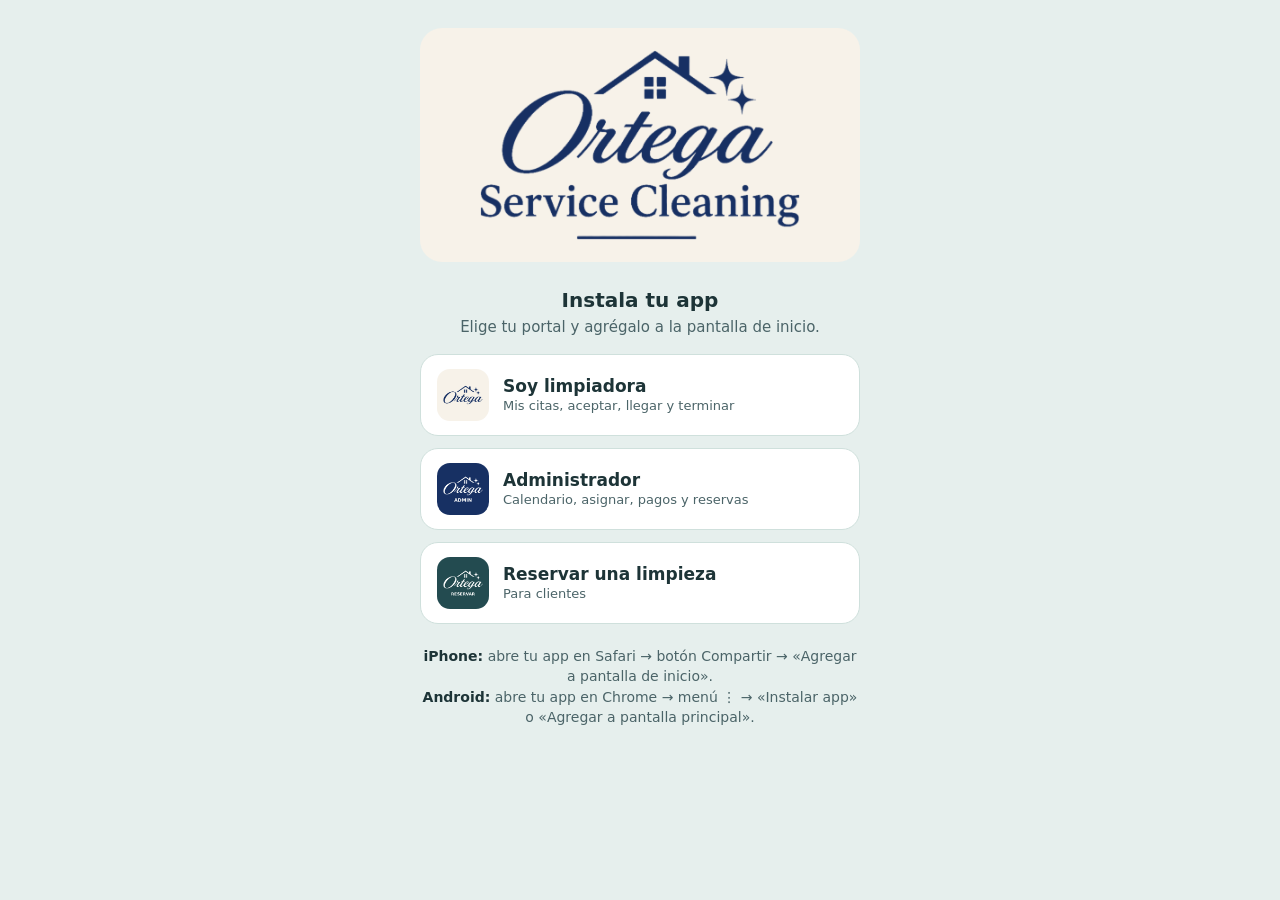
<file: index.html>
<!DOCTYPE html>
<html lang="es">
<head>
<meta charset="utf-8">
<meta name="viewport" content="width=device-width, initial-scale=1, viewport-fit=cover">
<title>Ortega Service Cleaning · Apps</title>
<meta name="theme-color" content="#234B50">
<link rel="icon" href="limpiadoras/iconos/favicon-64.png">
<link rel="apple-touch-icon" href="limpiadoras/iconos/limpiadora-180.png">
<link rel="stylesheet" href="limpiadoras/app.css">
</head>
<body style="overflow:auto">
<main class="inicio">
  <div class="marca"><img src="limpiadoras/iconos/logo-navy.png" alt="Ortega Service Cleaning"></div>
  <h1>Instala tu app</h1>
  <p>Elige tu portal y agrégalo a la pantalla de inicio.</p>
  <div class="opciones">
    <a class="opcion" href="limpiadoras/"><img src="limpiadoras/iconos/limpiadora-192.png" alt=""><span>Soy limpiadora<small>Mis citas, aceptar, llegar y terminar</small></span></a>
    <a class="opcion" href="admin/"><img src="admin/iconos/admin-192.png" alt=""><span>Administrador<small>Calendario, asignar, pagos y reservas</small></span></a>
    <a class="opcion" href="reservar/"><img src="reservar/iconos/reservar-192.png" alt=""><span>Reservar una limpieza<small>Para clientes</small></span></a>
  </div>
  <div class="instalar">
    <b>iPhone:</b> abre tu app en Safari → botón Compartir → «Agregar a pantalla de inicio».<br>
    <b>Android:</b> abre tu app en Chrome → menú ⋮ → «Instalar app» o «Agregar a pantalla principal».
  </div>
</main>

</body>
</html>
</file>
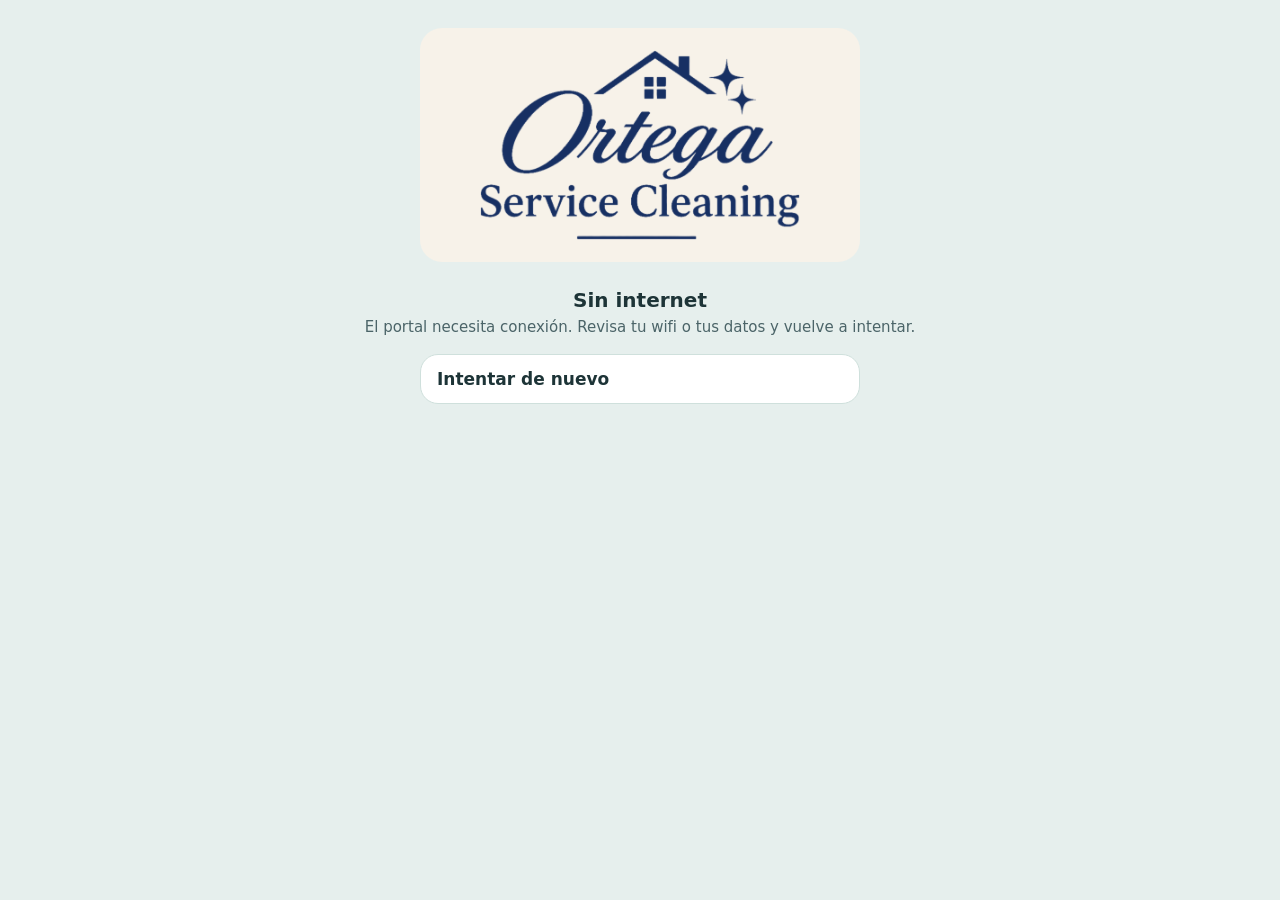
<file: admin/offline.html>
<!DOCTYPE html>
<html lang="es">
<head>
<meta charset="utf-8">
<meta name="viewport" content="width=device-width, initial-scale=1, viewport-fit=cover">
<title>Sin internet · Ortega</title>
<link rel="stylesheet" href="app.css">
</head>
<body style="overflow:auto">
<main class="inicio">
  <div class="marca"><img src="iconos/logo-navy.png" alt="Ortega Service Cleaning"></div>
  <h1>Sin internet</h1>
  <p>El portal necesita conexión. Revisa tu wifi o tus datos y vuelve a intentar.</p>
  <div class="opciones"><a class="opcion" href="./"><span>Intentar de nuevo</span></a></div>
</main>
</body>
</html>
</file>
<file: limpiadoras/app.css>
/* Cáscara PWA · Ortega Service Cleaning
   Modo claro y oscuro con los mismos colores del portal. */
:root{
  --navy:#173063; --crema:#F7F2E9; --profundo:#234B50; --lima:#8DC63F;
  --fondo:#e6efed; --texto:#1d3437; --suave:#4b6468; --tarjeta:#ffffff; --borde:#cfe0dc;
  color-scheme:light dark;
}
@media (prefers-color-scheme:dark){
  :root{--fondo:#0d1b1d; --texto:#e4f0ee; --suave:#a8c3bf; --tarjeta:#16292c; --borde:#28474b}
}
*{box-sizing:border-box}
html,body{margin:0;height:100%;background:var(--fondo);color:var(--texto);
  font-family:Roboto,system-ui,-apple-system,"Segoe UI",sans-serif;-webkit-tap-highlight-color:transparent}
body{overflow:hidden}

/* ---- Portal dentro de la app ---- */
#portal{position:fixed;inset:0;width:100%;height:100%;border:0;display:block;background:var(--fondo)}

/* ---- Pantalla de carga ---- */
#carga{position:fixed;inset:0;z-index:5;display:flex;flex-direction:column;align-items:center;justify-content:center;gap:26px;
  background:var(--crema);transition:opacity .45s ease}
#carga.fuera{opacity:0;pointer-events:none}
#carga img{width:min(72vw,340px);height:auto}
#carga .puntos{display:flex;gap:8px}
#carga .puntos i{width:9px;height:9px;border-radius:50%;background:var(--navy);opacity:.25;animation:p 1.1s infinite ease-in-out}
#carga .puntos i:nth-child(2){animation-delay:.18s}#carga .puntos i:nth-child(3){animation-delay:.36s}
@keyframes p{0%,100%{opacity:.25;transform:translateY(0)}50%{opacity:1;transform:translateY(-4px)}}
#carga small{color:#5a6b80;font-size:13px;letter-spacing:.04em}
@media (prefers-color-scheme:dark){
  #carga{background:#0f1f3d}
  #carga .puntos i{background:#fff}
  #carga small{color:#b9c6dd}
  #carga .logo-claro{display:none}
}
@media (prefers-color-scheme:light){ #carga .logo-oscuro{display:none} }
.admin #carga{background:var(--navy)} .admin #carga .puntos i{background:#fff} .admin #carga small{color:#b9c6dd}
.admin #carga .logo-claro{display:none} .admin #carga .logo-oscuro{display:block}

/* ---- Aviso sin conexión ---- */
#sinred{position:fixed;left:50%;transform:translateX(-50%);top:calc(env(safe-area-inset-top,0px) + 10px);z-index:6;
  background:#b3261e;color:#fff;font-weight:700;font-size:14px;padding:9px 16px;border-radius:999px;box-shadow:0 6px 20px rgba(0,0,0,.3);display:none}
#sinred.si{display:block}

/* ---- Inicio (elegir portal) ---- */
.inicio{overflow:auto;min-height:100%;display:flex;flex-direction:column;align-items:center;
  padding:calc(env(safe-area-inset-top,0px) + 28px) 16px calc(env(safe-area-inset-bottom,0px) + 28px)}
.inicio .marca{width:100%;max-width:440px;background:var(--crema);border-radius:22px;padding:22px 18px;display:flex;justify-content:center}
.inicio .marca img{width:min(78vw,320px);height:auto}
.inicio h1{font-size:20px;margin:26px 0 6px;text-align:center}
.inicio p{margin:0 0 18px;color:var(--suave);text-align:center;font-size:15px}
.opciones{width:100%;max-width:440px;display:grid;gap:12px}
.opcion{display:flex;align-items:center;gap:14px;padding:14px 16px;border-radius:18px;background:var(--tarjeta);border:1px solid var(--borde);
  color:var(--texto);text-decoration:none;font-weight:800;font-size:17px}
.opcion img{width:52px;height:52px;border-radius:13px;flex:0 0 auto}
.opcion span small{display:block;font-weight:500;font-size:13px;color:var(--suave);margin-top:2px}
.instalar{margin-top:22px;max-width:440px;font-size:14px;color:var(--suave);text-align:center;line-height:1.45}
.instalar b{color:var(--texto)}

.reservar #carga{background:var(--crema)}
@media (prefers-color-scheme:dark){.reservar #carga{background:#10292c}}
</file>
<file: admin/app.css>
/* Cáscara PWA · Ortega Service Cleaning
   Modo claro y oscuro con los mismos colores del portal. */
:root{
  --navy:#173063; --crema:#F7F2E9; --profundo:#234B50; --lima:#8DC63F;
  --fondo:#e6efed; --texto:#1d3437; --suave:#4b6468; --tarjeta:#ffffff; --borde:#cfe0dc;
  color-scheme:light dark;
}
@media (prefers-color-scheme:dark){
  :root{--fondo:#0d1b1d; --texto:#e4f0ee; --suave:#a8c3bf; --tarjeta:#16292c; --borde:#28474b}
}
*{box-sizing:border-box}
html,body{margin:0;height:100%;background:var(--fondo);color:var(--texto);
  font-family:Roboto,system-ui,-apple-system,"Segoe UI",sans-serif;-webkit-tap-highlight-color:transparent}
body{overflow:hidden}

/* ---- Portal dentro de la app ---- */
#portal{position:fixed;inset:0;width:100%;height:100%;border:0;display:block;background:var(--fondo)}

/* ---- Pantalla de carga ---- */
#carga{position:fixed;inset:0;z-index:5;display:flex;flex-direction:column;align-items:center;justify-content:center;gap:26px;
  background:var(--crema);transition:opacity .45s ease}
#carga.fuera{opacity:0;pointer-events:none}
#carga img{width:min(72vw,340px);height:auto}
#carga .puntos{display:flex;gap:8px}
#carga .puntos i{width:9px;height:9px;border-radius:50%;background:var(--navy);opacity:.25;animation:p 1.1s infinite ease-in-out}
#carga .puntos i:nth-child(2){animation-delay:.18s}#carga .puntos i:nth-child(3){animation-delay:.36s}
@keyframes p{0%,100%{opacity:.25;transform:translateY(0)}50%{opacity:1;transform:translateY(-4px)}}
#carga small{color:#5a6b80;font-size:13px;letter-spacing:.04em}
@media (prefers-color-scheme:dark){
  #carga{background:#0f1f3d}
  #carga .puntos i{background:#fff}
  #carga small{color:#b9c6dd}
  #carga .logo-claro{display:none}
}
@media (prefers-color-scheme:light){ #carga .logo-oscuro{display:none} }
.admin #carga{background:var(--navy)} .admin #carga .puntos i{background:#fff} .admin #carga small{color:#b9c6dd}
.admin #carga .logo-claro{display:none} .admin #carga .logo-oscuro{display:block}

/* ---- Aviso sin conexión ---- */
#sinred{position:fixed;left:50%;transform:translateX(-50%);top:calc(env(safe-area-inset-top,0px) + 10px);z-index:6;
  background:#b3261e;color:#fff;font-weight:700;font-size:14px;padding:9px 16px;border-radius:999px;box-shadow:0 6px 20px rgba(0,0,0,.3);display:none}
#sinred.si{display:block}

/* ---- Inicio (elegir portal) ---- */
.inicio{overflow:auto;min-height:100%;display:flex;flex-direction:column;align-items:center;
  padding:calc(env(safe-area-inset-top,0px) + 28px) 16px calc(env(safe-area-inset-bottom,0px) + 28px)}
.inicio .marca{width:100%;max-width:440px;background:var(--crema);border-radius:22px;padding:22px 18px;display:flex;justify-content:center}
.inicio .marca img{width:min(78vw,320px);height:auto}
.inicio h1{font-size:20px;margin:26px 0 6px;text-align:center}
.inicio p{margin:0 0 18px;color:var(--suave);text-align:center;font-size:15px}
.opciones{width:100%;max-width:440px;display:grid;gap:12px}
.opcion{display:flex;align-items:center;gap:14px;padding:14px 16px;border-radius:18px;background:var(--tarjeta);border:1px solid var(--borde);
  color:var(--texto);text-decoration:none;font-weight:800;font-size:17px}
.opcion img{width:52px;height:52px;border-radius:13px;flex:0 0 auto}
.opcion span small{display:block;font-weight:500;font-size:13px;color:var(--suave);margin-top:2px}
.instalar{margin-top:22px;max-width:440px;font-size:14px;color:var(--suave);text-align:center;line-height:1.45}
.instalar b{color:var(--texto)}

.reservar #carga{background:var(--crema)}
@media (prefers-color-scheme:dark){.reservar #carga{background:#10292c}}
</file>
